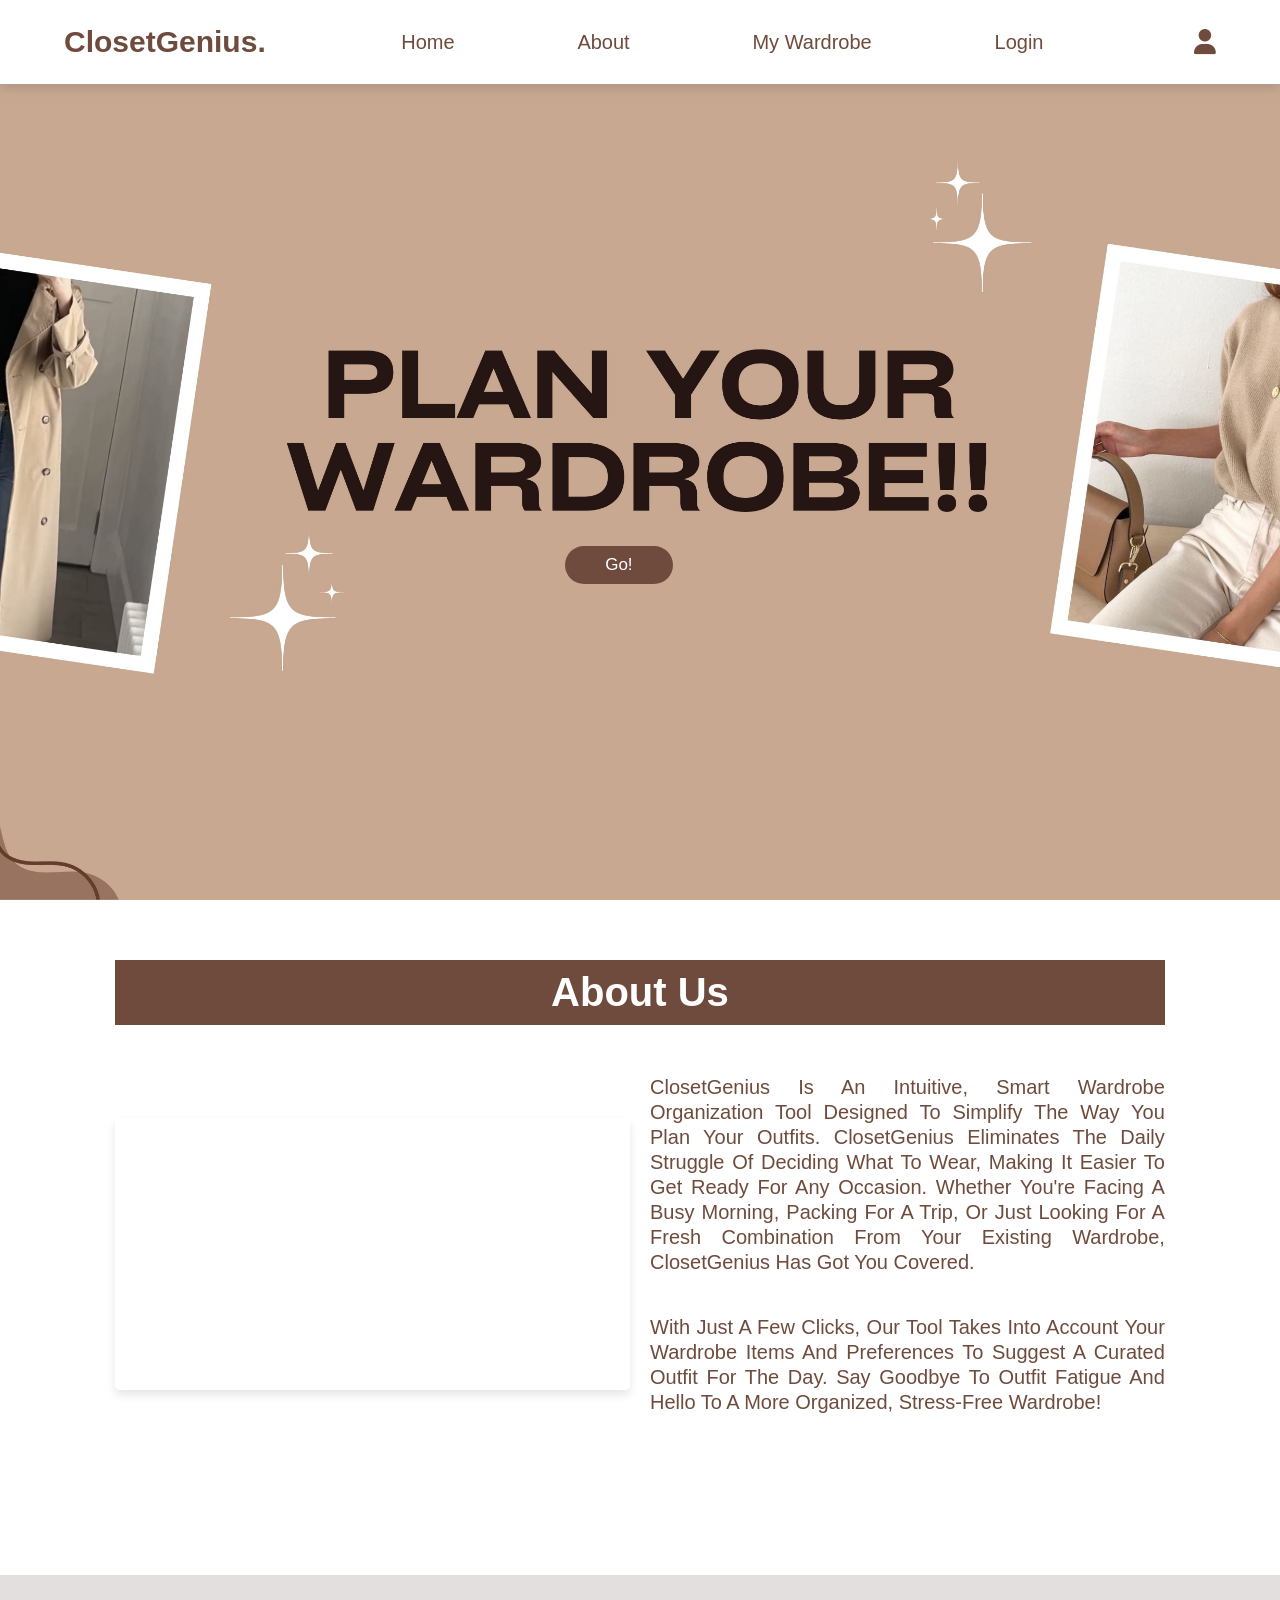
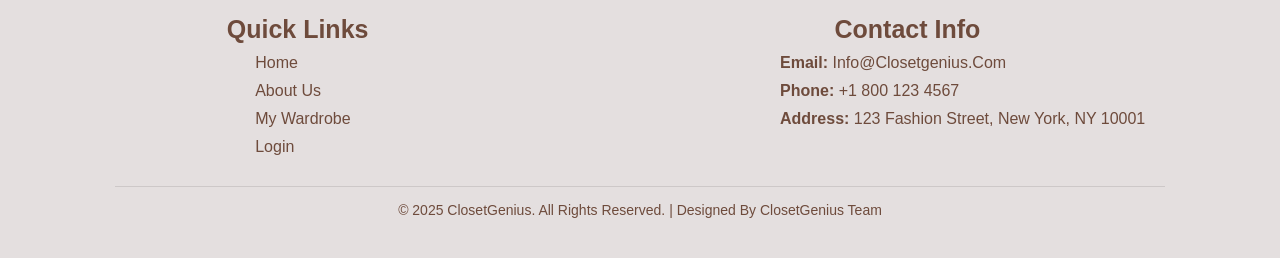
<file: gift1/index.html>
<!DOCTYPE html>
<html lang="en">
<head>
  <meta charset="UTF-8">
  <meta name="viewport" content="width=device-width, initial-scale=1.0">
  <title>Closet Genius</title>
  <link rel="stylesheet" href="https://cdnjs.cloudflare.com/ajax/libs/font-awesome/6.7.2/css/all.min.css">
  <link rel="stylesheet" href="styles.css">

</head>
<body>

<header>
    <a href="#" class="logo">ClosetGenius<span>.</span></a>

    <nav class="navbar">
      <a href="#home">Home</a>
      <a href="#about">About</a>
      <a href="wardrobe1.html">My Wardrobe</a>
      <a href="login.html">Login</a>
    </nav>

    <div class="icons">
        <a href="javascript:void(0)" class="fas fa-user" onclick="window.location.href='profile.html';"></a>
    </div>    
     
</header>

<section class="home" id="home">
    <div class="content">
         <a href="wardrobe1.html" class="btn">Go!</a>
   </div>
</section>

<section class="about" id="about">

     <h1 class="heading"> <span> about </span> us </h1>
     <div class="row">
        <div class="video-container">
           <video src="img/about.mp4" loop autoplay muted></video>
           </div>
      <div class="content">
           <p> ClosetGenius is an intuitive, smart wardrobe organization tool designed to simplify the way you plan your outfits. ClosetGenius eliminates the daily struggle of deciding what to wear, making it easier to get ready for any occasion. Whether you're facing a busy morning, packing for a trip, or just looking for a fresh combination from your existing wardrobe, ClosetGenius has got you covered.</p>
<p>With just a few clicks, our tool takes into account your wardrobe items and preferences to suggest a curated outfit for the day. Say goodbye to outfit fatigue and hello to a more organized, stress-free wardrobe!</p>
            
</section>

<footer>
    <div class="footer-container">
        <div class="quick-links">
            <h3>Quick Links</h3>
            <ul>
                <li><a href="#home">Home</a></li>
                <li><a href="#about">About Us</a></li>
                <li><a href="wardrobe1.html">My Wardrobe</a></li>
                <li><a href="login.html">Login</a></li>
            </ul>
        </div>
        <div class="contact-info">
            <h3>Contact Info</h3>
            <ul>
                <li><strong>Email:</strong> info@closetgenius.com</li>
                <li><strong>Phone:</strong> +1 800 123 4567</li>
                <li><strong>Address:</strong> 123 Fashion Street, New York, NY 10001</li>
            </ul>
        </div>
    </div>
    <div class="credit">
        <p>&copy; 2025 ClosetGenius. All Rights Reserved. | Designed by <span>ClosetGenius Team</span></p>
    </div>
</footer>
      </body>
</html>
</file>
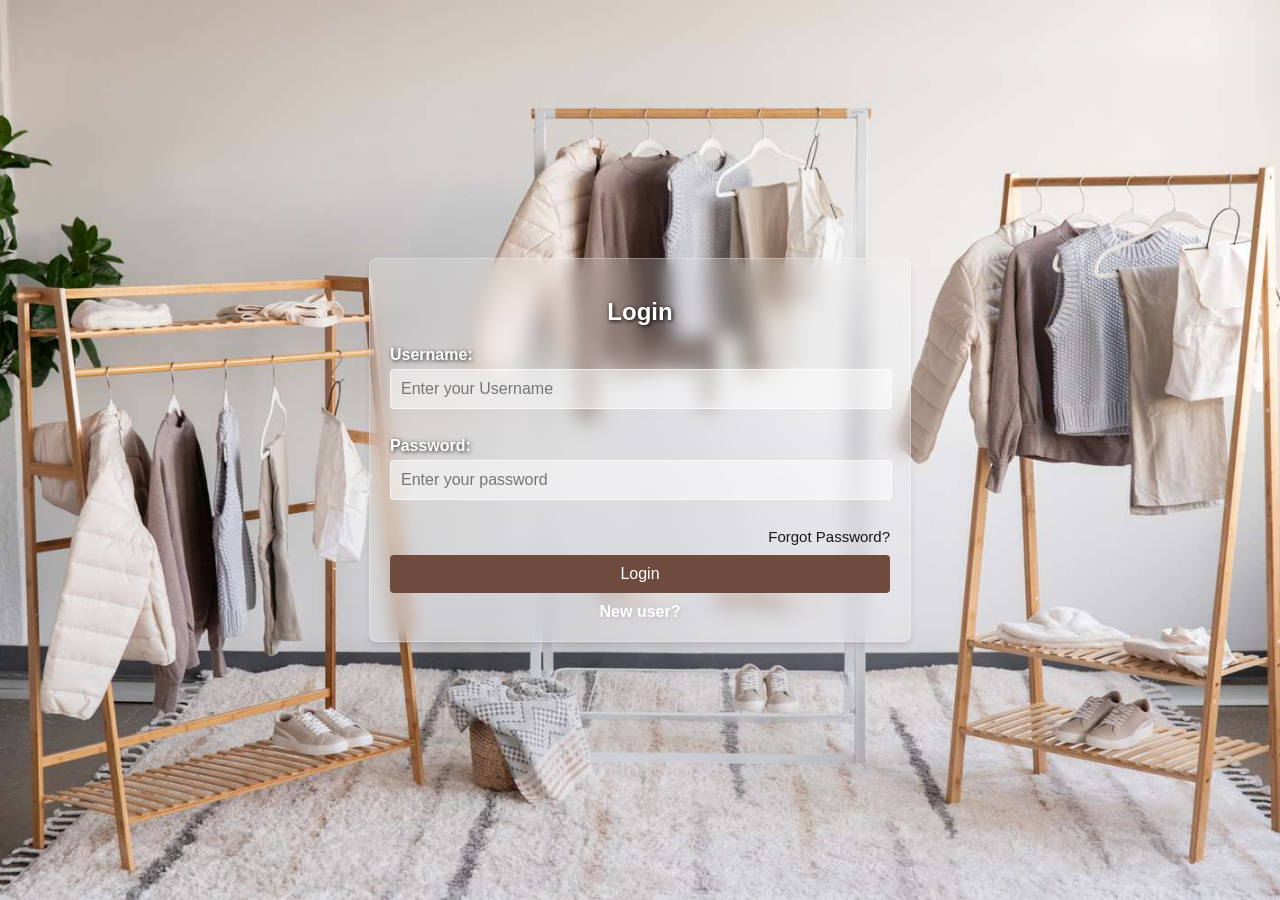
<file: gift1/login.html>
<!DOCTYPE html>
<html lang="en">
<head>
    <meta charset="UTF-8">
    <meta name="viewport" content="width=device-width, initial-scale=1.0">
    <title>Login Page</title>
    <link rel="stylesheet" href="stylelogin.css">

</head>
<body>
    <div class="background">
        <div class="login-box">
            <h2 style="font-family:Gill Sans Arial, sans-serif;">Login</h2>
            <form class="login-form" action="login.php" method="POST">
                <label for="username">Username:</label>
                <input type="text" id="username" name="email" placeholder="Enter your Username">
                <span id="usernameError" class="error"></span>
                <br>

                <label for="password">Password:</label>
                <input type="password" id="password" name="password" placeholder="Enter your password">
                <span id="passwordError" class="error"></span>
                <br>

                <a href="#" class="pap">Forgot Password?</a>
                <input type="submit" value="Login">
                <br>
                <a href="signin.html" class="new">New user?</a>
            </form>
        </div>
    </div>

    

</body>

</html>
</file>
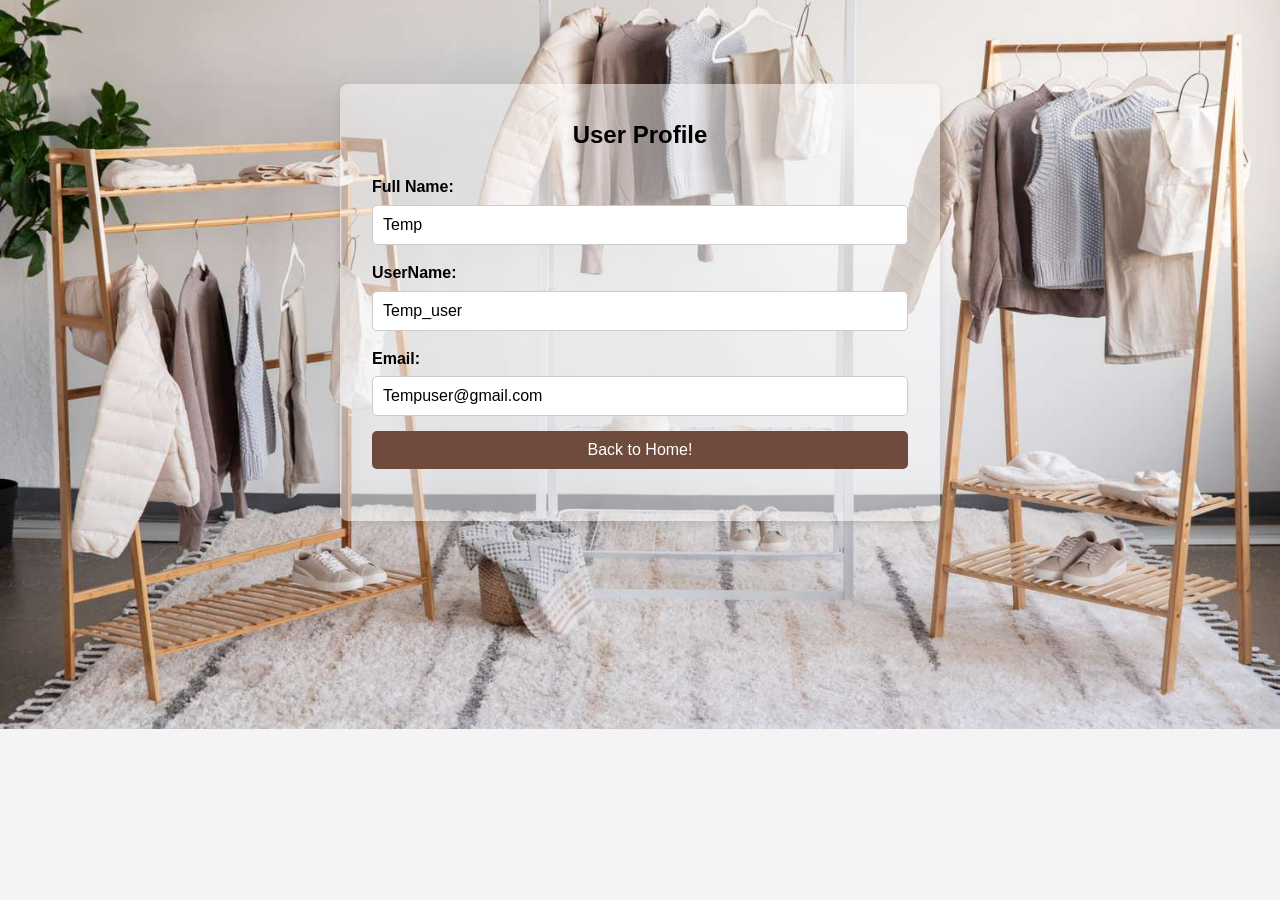
<file: gift1/profile.html>
<!DOCTYPE html>
<html lang="en">
<head>
    <meta charset="UTF-8">
    <meta name="viewport" content="width=device-width, initial-scale=1.0">
    <title>User Profile</title>
    <link rel="stylesheet" href="styles2.css">
</head>
<body>
    <section class="user-profile">
        <div class="profile-info">
            <h2>User Profile</h2>
            <form id="profileForm" action="save_profile.php" method="POST" onsubmit="return validateForm()">
                <label for="name">Full Name:</label>
                <input type="text" id="name" name="name" value="Temp" required>

                <label for="userid">UserName:</label>
                <input type="text" id="userid" name="userid" value="Temp_user" readonly>

                <label for="email">Email:</label>
                <input type="email" id="email" name="email" value="Tempuser@gmail.com" required>
               
                <button type="button" onclick="window.location.href='index.html'">Back to Home!</button>

             
            </form>
        </div>

        
    </section>

    <script>
        // Form Validation
        function validateForm() {
            const name = document.getElementById('name').value;
            const email = document.getElementById('email').value;
            const password = document.getElementById('password').value;

            // Check if name, email, or password is empty
            if (name === "" || email === "" || password === "") {
                alert("Please fill in all fields.");
                return false;
            }

            // Check if password is at least 6 characters long
            if (password.length < 6) {
                alert("Password must be at least 6 characters long.");
                return false;
            }

            // Confirm before saving
            const confirmSave = confirm("Are you sure you want to save changes?");
            if (!confirmSave) {
                // Redirect to home page if canceled
                window.location.href = 'index.html';
                return false; // Prevent form submission
            }

            // If confirmed, redirect to home page
            window.location.href = 'index.html'; // Change this to your home page
            return true; // Allow form submission
        }

        // Toggle password visibility
        function togglePassword() {
            const passwordField = document.getElementById('password');
            const eyeIcon = document.getElementById('eyeIcon');

            if (passwordField.type === 'password') {
                passwordField.type = 'text'; // Show password
                eyeIcon.src = 'img/eye-icon-open.jpg'; // Change eye icon to "open"
                eyeIcon.alt = 'Hide Password'; // Update alt text
            } else {
                passwordField.type = 'password'; // Hide password
                eyeIcon.src = 'img/eye-icon.png'; // Change eye icon to "closed"
                eyeIcon.alt = 'Show Password'; // Update alt text
            }
        }
    </script>
</body>
</html>
</file>
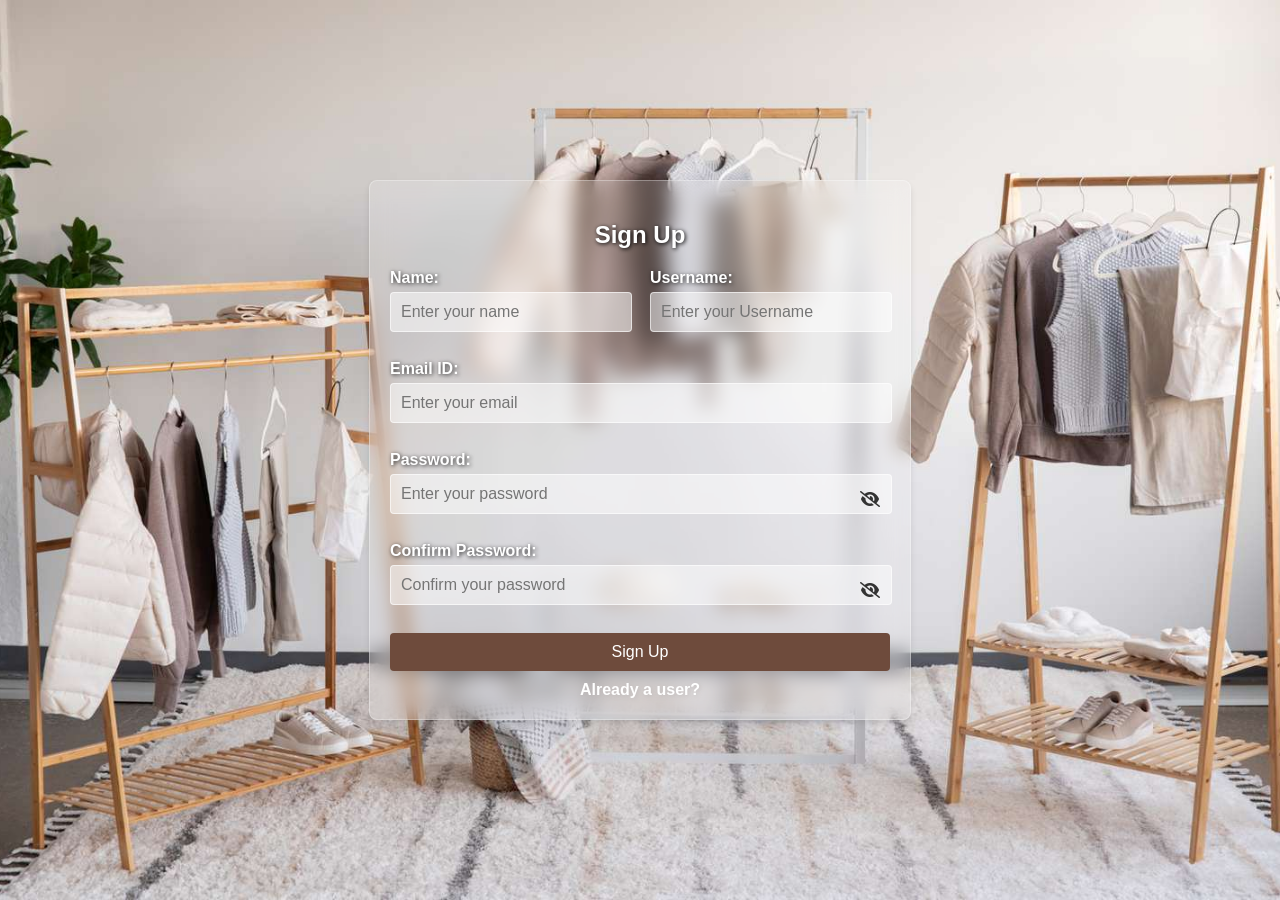
<file: gift1/signin.html>
<!DOCTYPE html>
<html lang="en">
<head>
    <meta charset="UTF-8">
    <meta name="viewport" content="width=device-width, initial-scale=1.0">
    <title>Sign Up</title>
    <link rel="stylesheet" href="stylelogin.css">
    
    <!-- FontAwesome 6 (For Proper Eye Animation) -->
    <link rel="stylesheet" href="https://cdnjs.cloudflare.com/ajax/libs/font-awesome/6.5.1/css/all.min.css">
    
    <!-- jQuery -->
    <script src="https://code.jquery.com/jquery-3.6.0.min.js"></script>
    
    <script src="signin.js" defer></script>
</head>
<body>
    <div class="background">
        <div class="login-box">
            <h2 style="font-family: Arial, sans-serif;">Sign Up</h2>
            <form class="signup-form" novalidate action="signup.php" method="POST">

                <!-- Name & Username in One Row -->
                <div class="form-row">
                    <div class="input-container">
                        <label for="name">Name:</label>
                        <input type="text" id="name" name="name" placeholder="Enter your name">
                    </div>
            
                    <div class="input-container">
                        <label for="username">Username:</label>
                        <input type="text" id="username" name="username" placeholder="Enter your Username">
                    </div>
                </div>
                <br>
            
                <label for="email">Email ID:</label>
                <div class="input-container">
                    <input type="email" id="email" name="email" placeholder="Enter your email" required>
                </div>
                <br>
            
                <label for="password">Password:</label>
                <div class="input-container password-container">
                    <input type="password" id="password" name="password" placeholder="Enter your password">
                    <i class="fa-solid fa-eye-slash toggle-password"></i>
                </div>
                <br>
            
                <label for="confirm_password">Confirm Password:</label>
                <div class="input-container password-container">
                    <input type="password" id="confirm_password" name="confirm_password" placeholder="Confirm your password" required>
                    <i class="fa-solid fa-eye-slash toggle-password"></i>
                </div>
                <br>
            
                <input type="submit" value="Sign Up"><br>

                    <a href="login.html" class="new">Already a user?</a>
            </form>
            
        </div>
    </div>
</body>
</html>
</file>
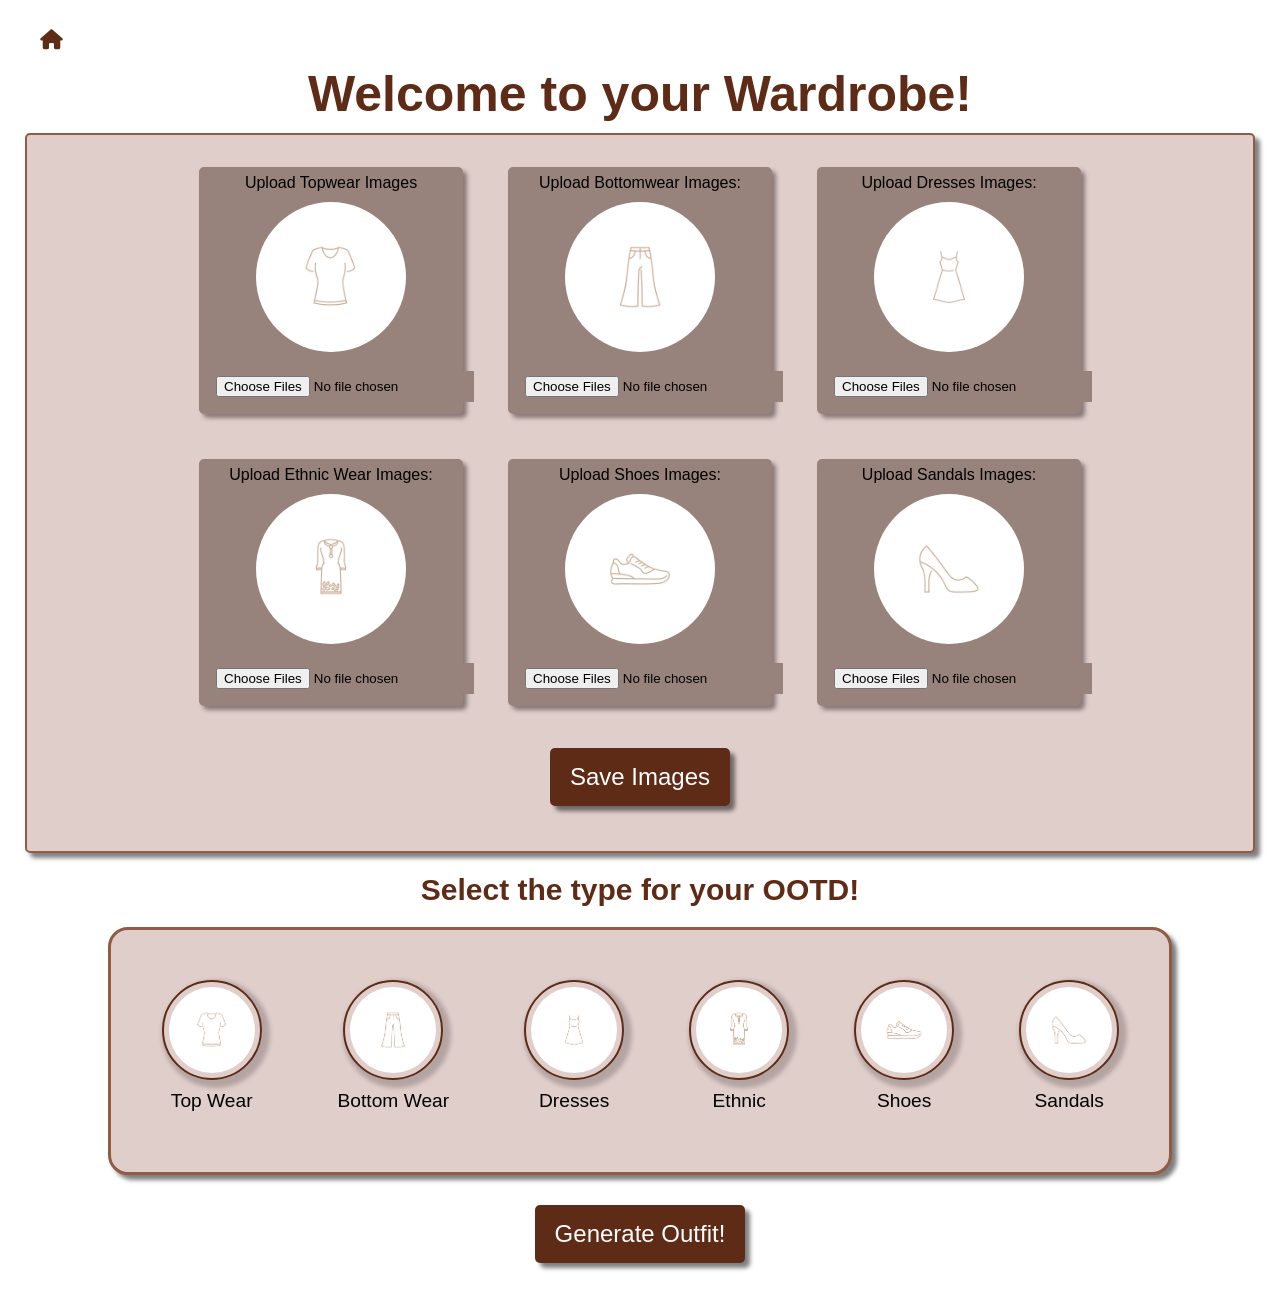
<file: gift1/wardrobe1.html>
<!DOCTYPE html>
<html lang="en">
<head>
    <meta charset="UTF-8">
    <meta name="viewport" content="width=device-width, initial-scale=1.0">
    <title>WardrobePlanner</title>
    <link rel="stylesheet" href="wardrobe.css">
     <link rel="stylesheet" href="https://cdnjs.cloudflare.com/ajax/libs/font-awesome/6.5.1/css/all.min.css">
    <script src="fashion.js" defer></script>
    <style>
        .top, .bottom, .dress, .ethnic, .shoes, .sandal {
            border: 2px solid rgb(151, 130, 124);
            border-radius: 5px;
            text-align: center;
            max-width: 250px;
            display: inline-block;
            max-height: 1500px;
            background-color: rgb(151, 130, 124);
            box-shadow: 4px 4px 4px rgba(49, 39, 39, 0.5);
            margin: 10px;
           
        }

        input[type="file"] {
            background-color: rgb(151, 130, 124);
        }

        .top img, .bottom img, .dress img, .ethnic img, .shoes img, .sandal img {
            height: 150px;
            border-radius: 50%;
        }

        .item {
            display: inline-block;
            margin: 15px;
            text-align: center;
        }

        .item img {
            height: 100px;
            width: 100px;
            display: block;
            margin: 0 auto;
        }

        .item span {
            display: block;
            margin-top: 5px;
        }

        .button, .saveButton {
            text-align: center;
            margin: 20px;
        }

        .generate {
            text-align: center;
            margin: 20px;
        }

        .result img {
            max-width: 200px;
            height: auto;
            border-radius: 10px;
            margin: 10px;
        }
    </style>
</head>

<body>
    
    <a href="index.html">
        <i class="fa-solid fa-house" style="color: #5d2b16; font-size: 20px;"></i>
    </a>
<!-- Welcome Text -->
<h1 style="text-align: center; color: #5d2b16; font-size: 50px; margin: 0;">Welcome to your Wardrobe!</h1>
 <div class="bg">
    <div class="upload">
        <form enctype="multipart/form-data">
            <div class="top">Upload Topwear Images
                <img src="images/topwear.png" alt="">
                <input type="file" id="topwear" multiple><br>
            </div>
            
            <div class="bottom">Upload Bottomwear Images:
                <img src="images/bottomwear.png" alt="">
                <input type="file" id="bottomwear" multiple><br>
            </div>

            <div class="dress">Upload Dresses Images:
                <img src="images/dress.png" alt="">
                <input type="file" id="dresses" multiple><br>
            </div>

            <div class="ethnic">Upload Ethnic Wear Images:
                <img src="images/ethnic.jpeg" alt="">
                <input type="file" id="ethnic" multiple><br>
            </div>

            <div class="shoes">Upload Shoes Images:
                <img src="images/shoes.png" alt="">
                <input type="file" id="shoes" multiple><br>
            </div>

            <div class="sandal">Upload Sandals Images:
                <img src="images/sandals.png" alt="">
                <input type="file" id="sandals" multiple><br>
            </div>
        </form>

        <div class="saveButton">
            <button type="button" onclick="saveImages()">Save Images</button>
        </div>
    </div>
</div>
    <div class="select">
        <h1 style="text-align: center; color: #5d2b16; font-size: 30px;">Select the type for your OOTD!</h1>
    </div>

    <div class="select-cloth">
        <form>
            <label class="item">
                <input type="checkbox" id="checkbox-topwear">
                <img src="images/topwear.png" alt="Top Wear">
                <span>Top Wear</span>
            </label>

            <label class="item">
                <input type="checkbox" id="checkbox-bottomwear">
                <img src="images/bottomwear.png" alt="Bottom Wear">
                <span>Bottom Wear</span>
            </label>

            <label class="item">
                <input type="checkbox" id="checkbox-dresses">
                <img src="images/dress.png" alt="Dresses">
                <span>Dresses</span>
            </label>

            <label class="item">
                <input type="checkbox" id="checkbox-ethnic">
                <img src="images/ethnic.jpeg" alt="Ethnic">
                <span>Ethnic</span>
            </label>

            <label class="item">
                <input type="checkbox" id="checkbox-shoes">
                <img src="images/shoes.png" alt="Shoes">
                <span>Shoes</span>
            </label>

            <label class="item">
                <input type="checkbox" id="checkbox-sandals">
                <img src="images/sandals.png" alt="Sandals">
                <span>Sandals</span>
            </label>
        </form>
    </div>

    <div class="button">
        <input type="button" value="Generate Outfit!" onclick="generateRandomImages()">
    </div>

    <!-- <div class="generate">
        <h2>Your Outfit:</h2>
        <div class="result" id="result"></div>
    </div> -->


     <!-- Modal Popup -->
     <div id="outfitModal" class="modal">
        <div class="modal-content">
            <span class="close" onclick="closeModal()">&times;</span>
            <h2>Your Outfit:</h2>
            <div class="result" id="result"></div>

            <div class="btn-container">
                <button onclick="generateRandomImages()">Next Outfit</button>
                <button onclick="closeModal()">Close</button>
            </div>
        </div>
    </div>

</body>
</html>
</file>
<file: gift1/styles.css>
:root{
   --brown: #6e4b3c;
}

* {
    margin: 0;
    padding: 0;
    box-sizing: border-box;
    font-family: Verdana, Geneva, Tahoma, sans-serif;
    outline: none; border: none;
    text-decoration: none;
    text-transform: capitalize;
    transition: .2s linear;
    font-family: 'Gill Sans', 'Gill Sans MT', Calibri, 'Trebuchet MS', sans-serif;
}

html{
    font-size: 62.5%;
    scroll-behavior: smooth;
    scroll-padding-top: 6rem;
    overflow-x: hidden;

}
section{
   padding:5rem 9%;
}
footer {
    background-color: #e4dfdf;
    padding: 4rem 9%;
    margin-top: 5rem;
    font-size: 1.6rem;
    color: #6e4b3c;
    text-align: center;
}
.heading{
    text-align: center;
    font-size: 4rem;
    color:#fff;
    padding:1rem;
    margin:2rem 0;
    margin-top: 1rem;
    background:#6e4b3c;
}

.heading span{
    color:#fff;
}

.btn{
   position: relative; 
   top: 9rem;  
   left: 45rem; 
   display: inline-block;
   margin-top: 5rem;
   border-radius: 5rem;
   background: #6e4b3c;
   color: #fff;
   padding: .9rem 4rem;
   cursor:pointer;
   font-size: 1.7rem;
}

.btn:hover{
   background:var(--brown);
}


header {
    position: fixed;
    top:0; left:0; right:0;
    display: flex;
    justify-content: space-between;
    align-items: center;
    padding: 2.5rem 5%;
    background-color: #fff;
    z-index: 1000;
    box-shadow: 0 .5rem 1rem rgba(0,0,0,.1);
    
}

header .logo{
     font-size: 3rem;
     color:#6e4b3c;
     font-weight: bolder;
}

header .logo span{
     color:#6e4b3c;
}

header .navbar a{
      justify-content: flex-start;
      font-size: 2rem;
      padding:0 6rem;
      color:#6e4b3c;
      position: relative;
      transition: color 0.3s ease, transform 0.3s ease;
     
}
header .navbar a:hover{
       color:var(--brown);
       transform: scale(1.1);
}

header .navbar a::before {
    content: '';
    position: absolute;
    bottom: -5px;  
    left: 0;
    width: 100%;
    height: 2px;
    background-color: var(--brown); 
    transform: scaleX(0); 
    transition: transform 0.3s ease; 
}

header .navbar a:hover::before {
    transform: scaleX(1); 
}


header .icons a{
     font-size: 2.5rem;
     color:#6e4b3c;
     margin-left: 1.5rem;
}



header .icons a:hover{
    color:var(--brown);
}

.home{
    display: flex;
    align-items: center;
    min-height: 100vh;
    background:url("img/banner2.jpg");
    background-size:cover;
    background-position: center;
}

.home .content{
   max-width: 50rem;
}

.about .row{
    display: flex;
    align-items: center;
    gap:2rem;
    flex-wrap: wrap;
    padding:2rem 0;
    padding-bottom: 3rem;

}

.about .row .video-container{
      flex:1 1 40rem;
      position:relative;

}


.about .row .video-container video{
      width:100%;
      border:1.5rem solid #fff;
      border-radius: .5rem;  
      box-shadow:0 .5rem 1rem rgba(0,0,0, .1);
      height:100%;
      object-fit: cover;
}

.about .row .content{
      flex: 1 1 40rem;
}

.about .row .content p{
      font-size: 2rem;
      color:#6e4b3c;
      padding: 3rem 0;
      padding-top: 1rem;
      line-height:2.5rem;
      text-align: justify;
      font-family: 'Gill Sans', 'Gill Sans MT', Calibri, 'Trebuchet MS', sans-serif;
}

.footer-container {
    display: flex;
    justify-content: space-between;
    gap: 2rem;
    flex-wrap: wrap;
}

/* Quick Links */
.quick-links,
.contact-info {
    flex: 1 1 20rem;
}

.quick-links h3 {
    font-size: 2.5rem;
    color: #6e4b3c;
    margin-bottom: 1rem;
    margin-right: 150px;
}

.contact-info h3{
    font-size: 2.5rem;
    color: #6e4b3c;
    margin-bottom: 1rem;
}
.quick-links ul {
    list-style: none;
    text-align: justify;
    margin-left: 110px; /* Adjust as needed */
    padding-left: 30px;
}

.contact-info ul {
    list-style: none;
    text-align: justify;
    margin-left: 100px; /* Increase margin to move it more to the right */
    padding-left: 30px;
}



.quick-links ul li,
.contact-info ul li {
    margin-bottom: 1rem;
}

.quick-links ul li a,
.contact-info ul li a {
    color: #6e4b3c;
    text-decoration: none;
}

.quick-links ul li a:hover,
.contact-info ul li a:hover {
    color: var(--brown);
    text-decoration: underline;
}

/* Credit Section */
.credit {
    margin-top: 2rem;
    font-size: 1.4rem;
    color: #6e4b3c;
    border-top: .1rem solid rgba(0,0,0,.1);
    padding-top: 1.5rem;
}

.credit span {
    color: var(--brown);
}
</file>
<file: gift1/stylelogin.css>
/* General Reset */
body {
    margin: 0;
    padding: 0;
    font-family:'Gill Sans', 'Gill Sans MT', Calibri, 'Trebuchet MS', sans-serif
}

/* Background */
.background {
    background-image: url('img/back2.jpg');
    background-size: cover;
    background-position: center;
    height: 100vh;
    display: flex;
    justify-content: center;
    align-items: center;
}

/* Login Box Styling */
.login-box {
    background: rgba(255, 255, 255, 0.2); 
    backdrop-filter: blur(10px);
    border: 1px solid rgba(255, 255, 255, 0.3);
    border-radius: 8px;
    padding: 20px; /* Adjusted for better spacing */
    width: 500px;
    box-shadow: 0 4px 6px rgba(0, 0, 0, 0.1);
    color: #333;
    margin: 50px auto;
}

/* Heading */
.login-box h2 {
    text-align: center;
    margin-bottom: 20px;
    color: white;
    text-shadow: 1px 1px 4px rgba(0, 0, 0, 1);
}

/* Labels */
form label {
    display: block;
    margin-bottom: 5px;
    font-weight: bold;
    color: white;
    text-shadow: 1px 1px 4px rgba(0, 0, 0, 0.8);
}

/* Inputs */
.input-container input,
form input[type="text"],
form input[type="email"],
form input[type="password"] {
    width: calc(100% - 20px); /* Adjust to match the Email field */
    padding: 10px;
    margin-bottom: 10px;
    border: 1px solid rgba(255, 255, 255, 0.6);
    border-radius: 4px;
    background: rgba(255, 255, 255, 0.5);
    font-size: 16px;
}

/* Submit Button */
form input[type="submit"] {
    background-color: #6e4b3c; 
    color: white;
    border: none;
    border-radius: 4px;
    padding: 10px;
    cursor: pointer;
    width: 100%;
    font-size: 16px;
}

form input[type="submit"]:hover {
    background-color: #fff;
    color: #6e4b3c;
    border: 1px solid #6e4b3c;
}

/* Two Inputs in One Row */
.form-row {
    display: flex;
    gap: 20px; /* Adjust spacing between fields */
    width: 100%; /* Ensures full width */
    justify-content: space-between; /* Distributes fields evenly */
}

.form-row .input-container {
    flex: 1; /* Ensures both fields take equal width */
    min-width: 0; /* Prevents overflow */
}

/* Ensures inputs take full space within their container */
.input-container input {
    width: 100%;
}

/* Password Field Styling */
.password-container {
    position: relative;
}

.password-container .toggle-password {
    position: absolute;
    right: 10px;
    top: 50%;
    transform: translateY(-50%);
    cursor: pointer;
    color: #333;
}

/* Forgot Password Link */
.pap {
    display: flex;
    justify-content: flex-end;
    margin-bottom: 10px;
    color: #171716;
    font-size: 15px;
    text-decoration: none;
}

.pap:hover {
    font-size: 18px;
    text-decoration: underline;
    text-shadow: none;
}

/* New Account Link */
a.new {
    display: block;
    text-align: center;
    margin-top: 10px;
    color: #fff;
    text-shadow: 1px 1px 4px rgba(188, 183, 183, 0.8);
    text-decoration: none;
    font-weight: bold;
}

a.new:hover {
    text-decoration: underline;
    font-size: 18px;
    color: #6e4b3c;
}
</file>
<file: gift1/styles2.css>
/* General Reset */
* {
    margin: 0;
    padding: 0;
    box-sizing: border-box;
}

/* Body and Layout */
body {
    font-family: Arial, sans-serif;
    line-height: 1.6;
    background-color: #f4f4f4;
    background-image: url(img/back2.jpg); 
    background-size: cover; 
    background-position: center; 
    background-repeat: no-repeat;
    padding: 20px;
}


/* Profile Section */
.user-profile {
    max-width: 600px;
    margin: 4rem auto;
    padding: 2rem;
    background-color: rgba(255, 255, 255, 0.5);
    border-radius: 8px;
    box-shadow: 0 4px 8px rgba(0, 0, 0, 0.1);
}

.user-profile h2 {
    text-align: center;
    margin-bottom: 20px;
}

.profile-info {
    margin-bottom: 20px;
}

.profile-info label {
    display: block;
    margin-bottom: 5px;
    font-weight: bold;
}

.profile-info input {
    width: 100%;
    padding: 10px;
    margin-bottom: 15px;
    border: 1px solid #ccc;
    border-radius: 5px;
    font-size: 16px;
}

.profile-info button {
    width: 100%;
    padding: 10px;
    background-color: #6e4b3c;
    color: white;
    border: none;
    border-radius: 5px;
    font-size: 16px;
    cursor: pointer;
}

.profile-info button:hover {
    background-color: #3b221b;
}

/* User Actions */
.user-actions {
    text-align: center;
}

.user-actions .user-button {
    padding: 10px 20px;
    background-color: #6e4b3c;
    color: white;
    border: none;
    border-radius: 5px;
    font-size: 16px;
    cursor: pointer;
}

.user-actions .user-button:hover {
    background-color: #3b221b;
}

footer {
    text-align: center;
    margin-top: 20px;
    font-size: 14px;
    color: #555;
}


.password-wrapper {
    display: flex;
    align-items: center;
}

.password-wrapper input[type="password"] {
    width: 100%;
    padding: 10px;
    margin-bottom: 15px;
    border: 1px solid #ccc;
    border-radius: 5px;
    font-size: 16px;
}

.password-wrapper input[type="checkbox"] {
    margin-left: 10px;
}

.password-wrapper {
    position: relative;
}

.eye-icon {
    position: absolute;
    right: 10px;
    top: 40%;
    transform: translateY(-50%);
    cursor: pointer;
    width: 24px; /* Adjust size of the eye icon */
    height: 24px;
}
</file>
<file: gift1/wardrobe.css>
*{
    margin: 5px;
    padding: 5px;
    /* background-color:  #e0cecb; */
    font-family:'Gill Sans', 'Gill Sans MT', Calibri, 'Trebuchet MS', sans-serif
}


.bg{
    background-color:  #e0cecb;
    border-radius: 5px;
    border: 2px solid #925b44;
    box-shadow: 5px 5px 4px rgba(0,0,0,0.5);
}
form{
    
    display: grid;
    display: flex;
    flex-wrap: wrap;
    justify-content: center;
    gap: 25px;
    background-color:  #e0cecb;
    padding: 2px;
}

/*save images button*/
.saveButton{
    text-align: center;

}

.saveButton button {
    background-color: #5d2b16;
    color: white;
    padding: 15px 20px;
    border: none;
    border-radius: 5px;
    cursor: pointer;
    font-size: 24px;
    box-shadow: 5px 5px 4px rgba(0,0,0,0.5);

}

.saveButton  :hover{
    background-color: #8a4125;
}


/*generate outfit button*/
.button {
    text-align: center;
    margin-top: 20px;
}

.button input {
    background-color: #5d2b16;
    color: white;
    border: none;
    padding: 15px 20px;
    font-size: 24px;
    border-radius: 5px;
    cursor: pointer;
    box-shadow: 5px 5px 4px rgba(0,0,0,0.5);
}

.button input:hover {
    background-color: #8a4125;
}

/* choosing the type*/
.select-cloth{
    background-color:  #e0cecb;
    border: 3px solid #925b44;
    border-radius: 20px;
    padding: 23px;
    margin: 0 auto; 
    text-align: center; 
    width: fit-content; 
    font-size: larger;
    box-shadow: 5px 5px 4px rgba(0,0,0,0.5);
    
}

.item {
    display: flex;
    flex-direction: column;
    align-items: center;
    text-align: center;
    cursor: pointer;
}

.select-cloth img {
    border: 2px solid #5d2b16;
    width: 100px; 
    height: 100px;
    border-radius: 100%;
    box-shadow: 4px 4px 4px 4px rgba(0,0,0,0.2);
    transition: border 0.3s ease;
    box-sizing: border-box; 
}


.select-cloth img:hover {
    border-width: 6px; 
    cursor: pointer;
    transform: scale(1.1); 
}


/*active hover effect*/
.item input{
    display: none;
}
.item input:checked + img {
    border: 6px solid #5d2b16; 
    transform: scale(1.1); 
    box-shadow: 6px 6px 10px rgba(0, 0, 0, 0.3); 
}

/* result */

.result {
    display: flex;
    justify-content: space-around;
    flex-wrap: wrap;
    gap: 20px;
}


@media (max-width: 768px) {
    .saveButton button, .button input {
        font-size: 20px;
        padding: 12px 16px;
    }

    .select-cloth {
        width: 90%;
    }

    .select-cloth img {
        width: 80px;
        height: 80px;
    }
}

@media (max-width: 480px) {
    form {
        flex-direction: column;
        align-items: center;
    }

    .saveButton button, .button input {
        font-size: 18px;
        padding: 10px 14px;
    }

    .select-cloth img {
        width: 70px;
        height: 70px;
    }
}




/* Modal container */
.modal {
    display: none;
    position: fixed;
    z-index: 999;
    left: 0;
    top: 0;
    width: 100%;
    height: 100%;
    overflow: auto;
    background-color: rgba(0, 0, 0, 0.7);
    padding-top: 60px;
}

.modal-content {
    background-color: #fefefe;
    margin: 5% auto;
    padding: 20px;
    border: 1px solid #888;
    width: 80%;
    box-shadow: 0 5px 15px rgba(0, 0, 0, 0.3);
    border-radius: 10px;
    animation: fadeIn 0.5s;
    text-align: center;
}

.close {
    color: #aaa;
    float: right;
    font-size: 28px;
    font-weight: bold;
}

.close:hover,
.close:focus {
    color: #000;
    text-decoration: none;
    cursor: pointer;
}

.modal img {
    max-width: 100%;
    height: auto;
    margin: 10px;
}

.btn-container {
    display: flex;
    justify-content: center;
    gap: 20px;
    margin-top: 20px;
}

.btn-container button {
    background-color: #5d2b16;
    color: white;
    border: none;
    padding: 10px 20px;
    cursor: pointer;
    border-radius: 5px;
    transition: background 0.3s;
}

.btn-container button:hover {
    background-color: #8c4f2e;
}

/* Animation */
@keyframes fadeIn {
    from {
        opacity: 0;
        transform: scale(0.9);
    }
    to {
        opacity: 1;
        transform: scale(1);
    }
}
</file>
